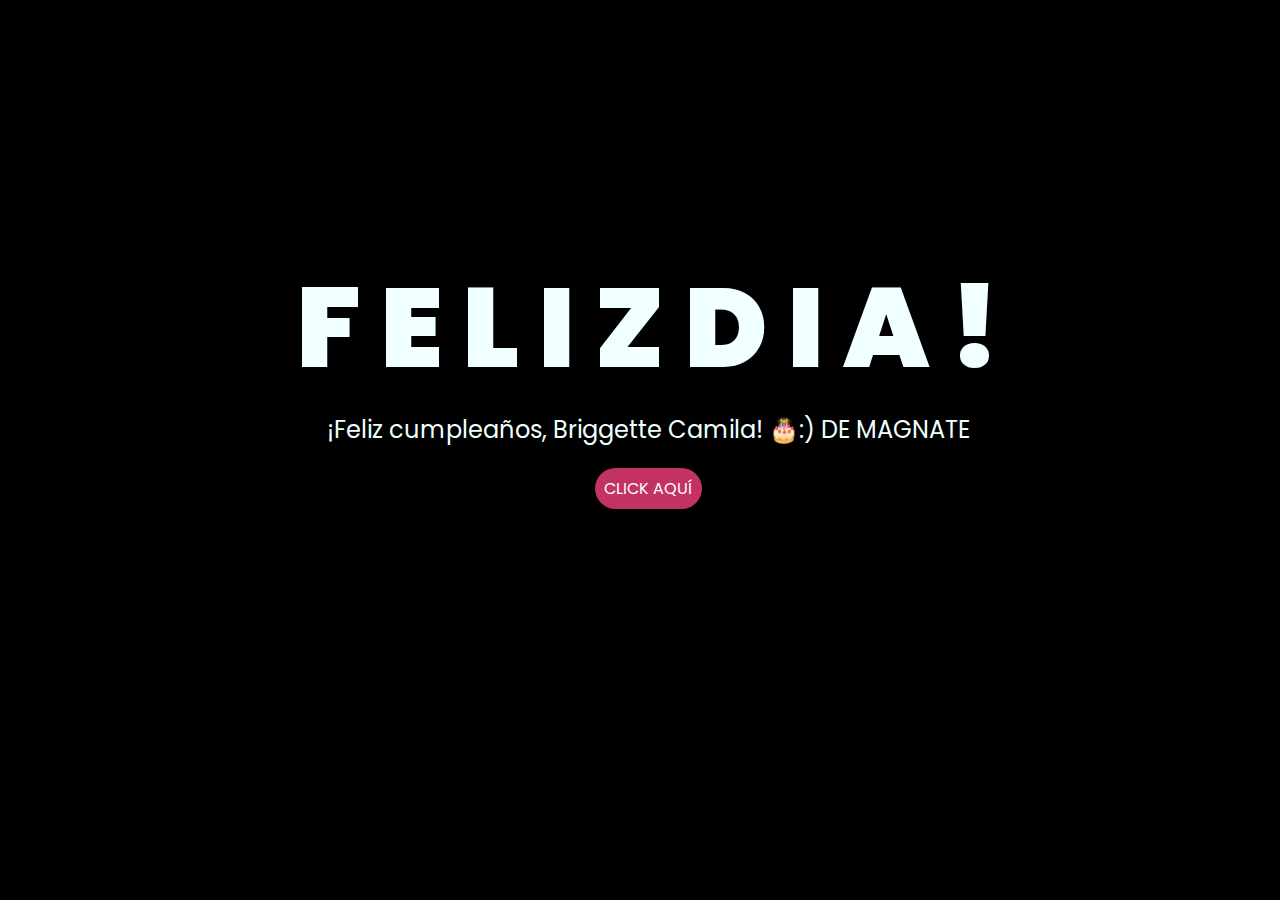
<file: index.html>
<!DOCTYPE html>
<html lang="es">

<head>
    <meta charset="UTF-8">
    <meta http-equiv="X-UA-Compatible" content="IE=edge">
    <meta name="viewport" content="width=device-width, initial-scale=1.0">
    <link rel="stylesheet" href="css/style.css">
    <link rel="icon" href="img/flowers.png" type="image/x-icon">
    <title>Flowers</title>
</head>

<body>
    <div class="greetings">
        <span>F</span>
        <span>E</span>
        <span>L</span>
        <span>I</span>
        <span>Z</span>
        <span> </span>
        <span>D</span>
        <span>I</span>
        <span>A</span>
        <span>!</span>
    </div>
    <div class="description">
        <span> ¡Feliz cumpleaños, Briggette Camila! 🎂:) DE MAGNATE</span>
    </div>
    <div class="button">
        <button class="botones">
            <a href="flower.html" style="color: #fff;">CLICK AQUÍ</a>
        </button>
    </div>
<body>
</file>
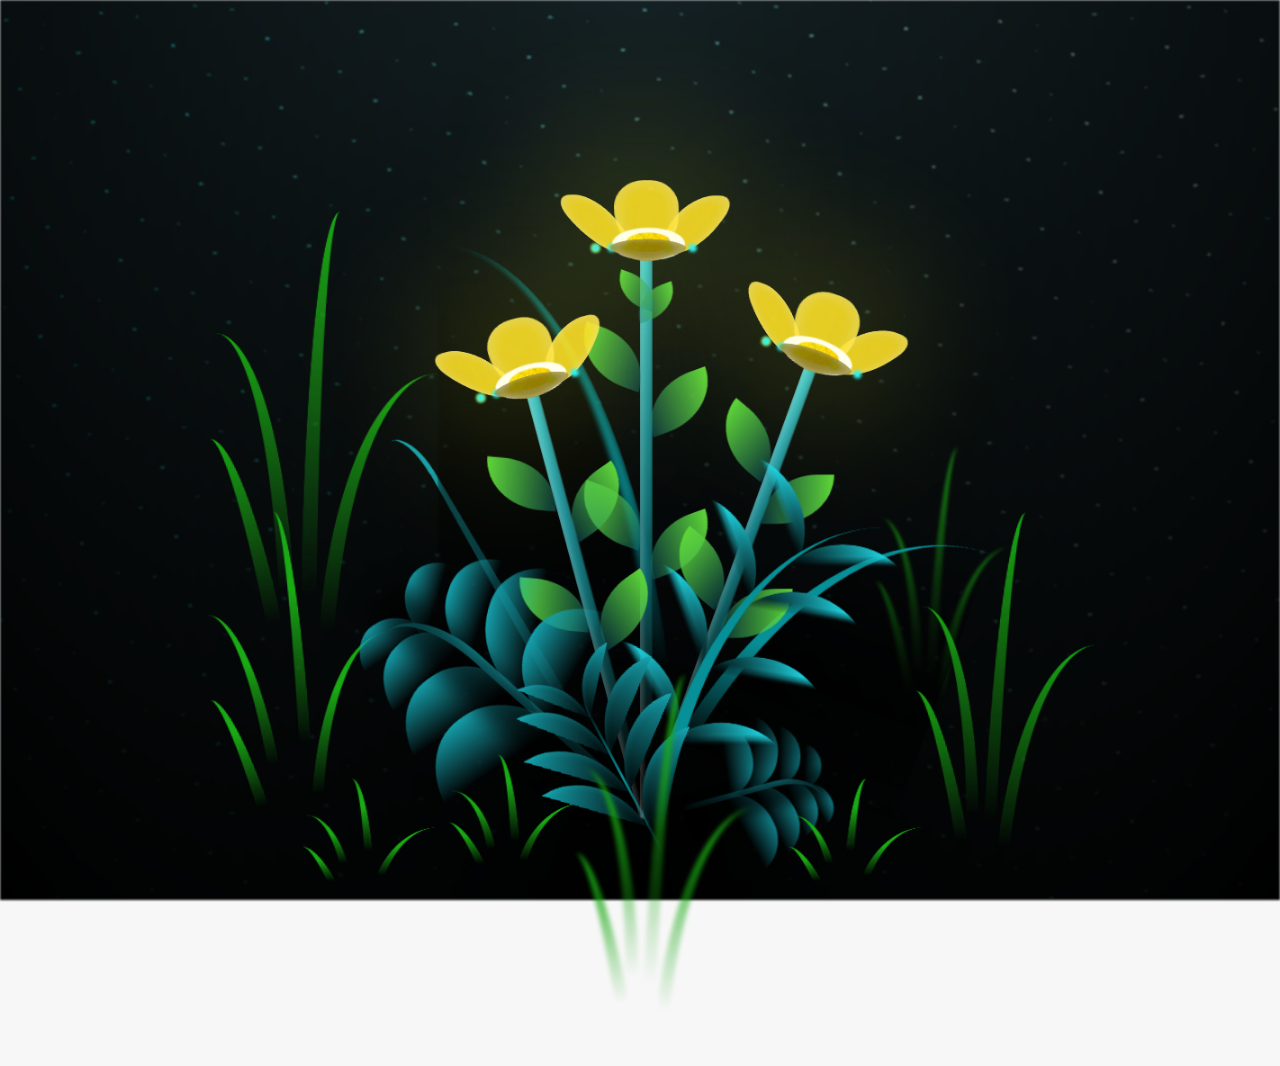
<file: flower.html>
<!DOCTYPE html>
<html lang="es">
  <head>
    <meta charset="UTF-8" />
    <meta http-equiv="X-UA-Compatible" content="IE=edge" />
    <meta name="viewport" content="width=device-width, initial-scale=1.0" />
    <link rel="stylesheet" href="css/main.css" />
    <link rel="icon" href="img/flowers.png" type="image/x-icon" />
    <title>Flower</title>
  </head>
  <body class="container">
    <audio src="sound/wwd.mp3juice.blog - Billie Eilish - idontwannabeyouanymore (Official Vertical Video).mp3" autoplay></audio>
    <div id="lyrics">
     
    </div>
    <h1 class="titulo">
      ✨🎉 ¡Feliz 17 años, Briggette Camila! 🎂 Que este nuevo año te acercas a tus sueños y te convierte en la gran abogada que deseas ser. ¡Sigue brillando y disfrutando cada momento! 💖⚖️🥳.</h1>
  
    <div class="night"></div>
    <div class="flowers">
      <div class="flower flower--1">
        <div class="flower__leafs flower__leafs--1">
          <div class="flower__leaf flower__leaf--1"></div>
          <div class="flower__leaf flower__leaf--2"></div>
          <div class="flower__leaf flower__leaf--3"></div>
          <div class="flower__leaf flower__leaf--4"></div>
          <div class="flower__white-circle"></div>

          <div class="flower__light flower__light--1"></div>
          <div class="flower__light flower__light--2"></div>
          <div class="flower__light flower__light--3"></div>
          <div class="flower__light flower__light--4"></div>
          <div class="flower__light flower__light--5"></div>
          <div class="flower__light flower__light--6"></div>
          <div class="flower__light flower__light--7"></div>
          <div class="flower__light flower__light--8"></div>
        </div>
        <div class="flower__line">
          <div class="flower__line__leaf flower__line__leaf--1"></div>
          <div class="flower__line__leaf flower__line__leaf--2"></div>
          <div class="flower__line__leaf flower__line__leaf--3"></div>
          <div class="flower__line__leaf flower__line__leaf--4"></div>
          <div class="flower__line__leaf flower__line__leaf--5"></div>
          <div class="flower__line__leaf flower__line__leaf--6"></div>
        </div>
      </div>

      <div class="flower flower--2">
        <div class="flower__leafs flower__leafs--2">
          <div class="flower__leaf flower__leaf--1"></div>
          <div class="flower__leaf flower__leaf--2"></div>
          <div class="flower__leaf flower__leaf--3"></div>
          <div class="flower__leaf flower__leaf--4"></div>
          <div class="flower__white-circle"></div>

          <div class="flower__light flower__light--1"></div>
          <div class="flower__light flower__light--2"></div>
          <div class="flower__light flower__light--3"></div>
          <div class="flower__light flower__light--4"></div>
          <div class="flower__light flower__light--5"></div>
          <div class="flower__light flower__light--6"></div>
          <div class="flower__light flower__light--7"></div>
          <div class="flower__light flower__light--8"></div>
        </div>
        <div class="flower__line">
          <div class="flower__line__leaf flower__line__leaf--1"></div>
          <div class="flower__line__leaf flower__line__leaf--2"></div>
          <div class="flower__line__leaf flower__line__leaf--3"></div>
          <div class="flower__line__leaf flower__line__leaf--4"></div>
        </div>
      </div>

      <div class="flower flower--3">
        <div class="flower__leafs flower__leafs--3">
          <div class="flower__leaf flower__leaf--1"></div>
          <div class="flower__leaf flower__leaf--2"></div>
          <div class="flower__leaf flower__leaf--3"></div>
          <div class="flower__leaf flower__leaf--4"></div>
          <div class="flower__white-circle"></div>

          <div class="flower__light flower__light--1"></div>
          <div class="flower__light flower__light--2"></div>
          <div class="flower__light flower__light--3"></div>
          <div class="flower__light flower__light--4"></div>
          <div class="flower__light flower__light--5"></div>
          <div class="flower__light flower__light--6"></div>
          <div class="flower__light flower__light--7"></div>
          <div class="flower__light flower__light--8"></div>
        </div>
        <div class="flower__line">
          <div class="flower__line__leaf flower__line__leaf--1"></div>
          <div class="flower__line__leaf flower__line__leaf--2"></div>
          <div class="flower__line__leaf flower__line__leaf--3"></div>
          <div class="flower__line__leaf flower__line__leaf--4"></div>
        </div>
      </div>

      <div class="grow-ans" style="--d: 1.2s">
        <div class="flower__g-long">
          <div class="flower__g-long__top"></div>
          <div class="flower__g-long__bottom"></div>
        </div>
      </div>

      <div class="growing-grass">
        <div class="flower__grass flower__grass--1">
          <div class="flower__grass--top"></div>
          <div class="flower__grass--bottom"></div>
          <div class="flower__grass__leaf flower__grass__leaf--1"></div>
          <div class="flower__grass__leaf flower__grass__leaf--2"></div>
          <div class="flower__grass__leaf flower__grass__leaf--3"></div>
          <div class="flower__grass__leaf flower__grass__leaf--4"></div>
          <div class="flower__grass__leaf flower__grass__leaf--5"></div>
          <div class="flower__grass__leaf flower__grass__leaf--6"></div>
          <div class="flower__grass__leaf flower__grass__leaf--7"></div>
          <div class="flower__grass__leaf flower__grass__leaf--8"></div>
          <div class="flower__grass__overlay"></div>
        </div>
      </div>

      <div class="growing-grass">
        <div class="flower__grass flower__grass--2">
          <div class="flower__grass--top"></div>
          <div class="flower__grass--bottom"></div>
          <div class="flower__grass__leaf flower__grass__leaf--1"></div>
          <div class="flower__grass__leaf flower__grass__leaf--2"></div>
          <div class="flower__grass__leaf flower__grass__leaf--3"></div>
          <div class="flower__grass__leaf flower__grass__leaf--4"></div>
          <div class="flower__grass__leaf flower__grass__leaf--5"></div>
          <div class="flower__grass__leaf flower__grass__leaf--6"></div>
          <div class="flower__grass__leaf flower__grass__leaf--7"></div>
          <div class="flower__grass__leaf flower__grass__leaf--8"></div>
          <div class="flower__grass__overlay"></div>
        </div>
      </div>

      <div class="grow-ans" style="--d: 2.4s">
        <div class="flower__g-right flower__g-right--1">
          <div class="leaf"></div>
        </div>
      </div>

      <div class="grow-ans" style="--d: 2.8s">
        <div class="flower__g-right flower__g-right--2">
          <div class="leaf"></div>
        </div>
      </div>

      <div class="grow-ans" style="--d: 2.8s">
        <div class="flower__g-front">
          <div
            class="flower__g-front__leaf-wrapper flower__g-front__leaf-wrapper--1"
          >
            <div class="flower__g-front__leaf"></div>
          </div>
          <div
            class="flower__g-front__leaf-wrapper flower__g-front__leaf-wrapper--2"
          >
            <div class="flower__g-front__leaf"></div>
          </div>
          <div
            class="flower__g-front__leaf-wrapper flower__g-front__leaf-wrapper--3"
          >
            <div class="flower__g-front__leaf"></div>
          </div>
          <div
            class="flower__g-front__leaf-wrapper flower__g-front__leaf-wrapper--4"
          >
            <div class="flower__g-front__leaf"></div>
          </div>
          <div
            class="flower__g-front__leaf-wrapper flower__g-front__leaf-wrapper--5"
          >
            <div class="flower__g-front__leaf"></div>
          </div>
          <div
            class="flower__g-front__leaf-wrapper flower__g-front__leaf-wrapper--6"
          >
            <div class="flower__g-front__leaf"></div>
          </div>
          <div
            class="flower__g-front__leaf-wrapper flower__g-front__leaf-wrapper--7"
          >
            <div class="flower__g-front__leaf"></div>
          </div>
          <div
            class="flower__g-front__leaf-wrapper flower__g-front__leaf-wrapper--8"
          >
            <div class="flower__g-front__leaf"></div>
          </div>
          <div class="flower__g-front__line"></div>
        </div>
      </div>

      <div class="grow-ans" style="--d: 3.2s">
        <div class="flower__g-fr">
          <div class="leaf"></div>
          <div class="flower__g-fr__leaf flower__g-fr__leaf--1"></div>
          <div class="flower__g-fr__leaf flower__g-fr__leaf--2"></div>
          <div class="flower__g-fr__leaf flower__g-fr__leaf--3"></div>
          <div class="flower__g-fr__leaf flower__g-fr__leaf--4"></div>
          <div class="flower__g-fr__leaf flower__g-fr__leaf--5"></div>
          <div class="flower__g-fr__leaf flower__g-fr__leaf--6"></div>
          <div class="flower__g-fr__leaf flower__g-fr__leaf--7"></div>
          <div class="flower__g-fr__leaf flower__g-fr__leaf--8"></div>
        </div>
      </div>

      <div class="long-g long-g--0">
        <div class="grow-ans" style="--d: 3s">
          <div class="leaf leaf--0"></div>
        </div>
        <div class="grow-ans" style="--d: 2.2s">
          <div class="leaf leaf--1"></div>
        </div>
        <div class="grow-ans" style="--d: 3.4s">
          <div class="leaf leaf--2"></div>
        </div>
        <div class="grow-ans" style="--d: 3.6s">
          <div class="leaf leaf--3"></div>
        </div>
      </div>

      <div class="long-g long-g--1">
        <div class="grow-ans" style="--d: 3.6s">
          <div class="leaf leaf--0"></div>
        </div>
        <div class="grow-ans" style="--d: 3.8s">
          <div class="leaf leaf--1"></div>
        </div>
        <div class="grow-ans" style="--d: 4s">
          <div class="leaf leaf--2"></div>
        </div>
        <div class="grow-ans" style="--d: 4.2s">
          <div class="leaf leaf--3"></div>
        </div>
      </div>

      <div class="long-g long-g--2">
        <div class="grow-ans" style="--d: 4s">
          <div class="leaf leaf--0"></div>
        </div>
        <div class="grow-ans" style="--d: 4.2s">
          <div class="leaf leaf--1"></div>
        </div>
        <div class="grow-ans" style="--d: 4.4s">
          <div class="leaf leaf--2"></div>
        </div>
        <div class="grow-ans" style="--d: 4.6s">
          <div class="leaf leaf--3"></div>
        </div>
      </div>

      <div class="long-g long-g--3">
        <div class="grow-ans" style="--d: 4s">
          <div class="leaf leaf--0"></div>
        </div>
        <div class="grow-ans" style="--d: 4.2s">
          <div class="leaf leaf--1"></div>
        </div>
        <div class="grow-ans" style="--d: 3s">
          <div class="leaf leaf--2"></div>
        </div>
        <div class="grow-ans" style="--d: 3.6s">
          <div class="leaf leaf--3"></div>
        </div>
      </div>

      <div class="long-g long-g--4">
        <div class="grow-ans" style="--d: 4s">
          <div class="leaf leaf--0"></div>
        </div>
        <div class="grow-ans" style="--d: 4.2s">
          <div class="leaf leaf--1"></div>
        </div>
        <div class="grow-ans" style="--d: 3s">
          <div class="leaf leaf--2"></div>
        </div>
        <div class="grow-ans" style="--d: 3.6s">
          <div class="leaf leaf--3"></div>
        </div>
      </div>

      <div class="long-g long-g--5">
        <div class="grow-ans" style="--d: 4s">
          <div class="leaf leaf--0"></div>
        </div>
        <div class="grow-ans" style="--d: 4.2s">
          <div class="leaf leaf--1"></div>
        </div>
        <div class="grow-ans" style="--d: 3s">
          <div class="leaf leaf--2"></div>
        </div>
        <div class="grow-ans" style="--d: 3.6s">
          <div class="leaf leaf--3"></div>
        </div>
      </div>

      <div class="long-g long-g--6">
        <div class="grow-ans" style="--d: 4.2s">
          <div class="leaf leaf--0"></div>
        </div>
        <div class="grow-ans" style="--d: 4.4s">
          <div class="leaf leaf--1"></div>
        </div>
        <div class="grow-ans" style="--d: 4.6s">
          <div class="leaf leaf--2"></div>
        </div>
        <div class="grow-ans" style="--d: 4.8s">
          <div class="leaf leaf--3"></div>
        </div>
      </div>

      <div class="long-g long-g--7">
        <div class="grow-ans" style="--d: 3s">
          <div class="leaf leaf--0"></div>
        </div>
        <div class="grow-ans" style="--d: 3.2s">
          <div class="leaf leaf--1"></div>
        </div>
        <div class="grow-ans" style="--d: 3.5s">
          <div class="leaf leaf--2"></div>
        </div>
        <div class="grow-ans" style="--d: 3.6s">
          <div class="leaf leaf--3"></div>
        </div>
      </div>
    </div>
    <script src="anim.js"></script>
    <script src="main.js"></script>
  </body>
</html>
</file>
<file: css/style.css>
@import url('https://fonts.googleapis.com/css2?family=Poppins:ital,wght@0,500;1,900&display=swap');
*{
    font-family: 'Poppins',cursive;
}
body{
    color: azure;
    width: 100%;
    height: 82vh;
    display: flex;
    flex-direction: column;
    align-items: center;
    justify-content: center;
    background-color: black;
    /* padding-top: -30; */
}

.botones{
    padding: 9px;
    border-radius: 80px;
    background-color: transparent;
    border: none;
}

.botones a{
    background-color: rgb(194, 50, 98);
    padding: 9px;
    border-radius: 80px;
    -webkit-border-radius: 80px;
    -moz-border-radius: 80px;
    -ms-border-radius: 80px;
    -o-border-radius: 80px;

}

.botones a:focus{
    background-color: rgb(194, 50, 98);
}

.greetings{
    font-size: 7rem;
    font-weight: 900;
}
.greetings > span{
    animation: glow 2.5s ease-in-out infinite;
}
@keyframes glow{
    0%, 100%{
        color: #fff;
        text-shadow: 0 0 12px #c23a62, 0 0 50px #c23a62, 0 0 100px #c23a62;
    }
    10%, 90%{
        color: #111;
        text-shadow: none;
    }
}
.greetings > span:nth-child(2){
    animation-delay: .2s ;
}
.greetings > span:nth-child(3){
    animation-delay: .4s ;
}
.greetings > span:nth-child(4){
    animation-delay: .6s;
}
.greetings > span:nth-child(5){
    animation-delay: .8s;
}
.greetings > span:nth-child(6){
    animation-delay: 1s;
}
.greetings > span:nth-child(7){
    animation-delay: 1.3s;
}
.greetings > span:nth-child(8){
    animation-delay: 1.4s;
}
.greetings > span:nth-child(9){
    animation-delay: 1.5s;
}
.greetings > span:nth-child(10){
    animation-delay: 1.6s;
}
.description{
    font-size: 1.5rem;
    margin-bottom: 20px;
}

.button a{
    text-decoration: none;
    font-size: 1rem;
    color: #111;
}

@media screen and (max-width:574px){
    .greetings{
        display: block;
        font-size: 4rem;
        font-weight: 800;
        text-align: center;
    }
    .description{
        font-size: 2rem;
    }
    
    .button a{
        font-size: 1rem;
    }
}
</file>
<file: css/main.css>
*,
*::after,
*::before {
  padding: 0;
  margin: 0;
  box-sizing: border-box;
}

:root {
  --dark-color: #000;
}

body {
  display: flex;
  align-items: flex-end;
  justify-content: center;
  min-height: 100vh;
  background-color: var(--dark-color);
  overflow: hidden;
  perspective: 1000px;
}

#lyrics {
  font-size: 28px;
  font-family: "Franklin Gothic Medium", "Arial Narrow", Arial, sans-serif;
  color: white;
  position: absolute;
  margin-bottom: 20%;
  z-index: 1;
  font-weight: bold;
  letter-spacing: 4px;
}
@media only screen and (max-width: 600px) {
  /* Estilos específicos para dispositivos con un ancho máximo de 600px */
  #lyrics {
      font-size: 14px; /* Reduce el tamaño del texto para dispositivos más pequeños */
      margin-bottom: 530px;
      letter-spacing: 3px;
  }

}
.titulo {
  margin-bottom: 370px;
  font-family: "Arial Narrow", Arial, sans-serif;
  color: teal;
  position: absolute;
  font-weight: bold;
  letter-spacing: 10px;
  opacity: 0;
  animation: fadeIn 3s ease-in-out forwards;
  text-align: center;
}
@keyframes fadeIn {
  from {
    opacity: 0;
  }
  to {
    opacity: 1;
  }
}

.night {
  z-index: -1;
  position: absolute;
  left: 50%;
  top: 0;
  transform: translateX(-50%);
  width: 100%;
  height: 100%;
  filter: blur(0.1vmin);
  background-image: radial-gradient(
      ellipse at top,
      transparent 0%,
      var(--dark-color)
    ),
    radial-gradient(
      ellipse at bottom,
      var(--dark-color),
      rgba(145, 233, 255, 0.2)
    ),
    repeating-linear-gradient(
      220deg,
      rgb(0, 0, 0) 0px,
      rgb(0, 0, 0) 19px,
      transparent 19px,
      transparent 22px
    ),
    repeating-linear-gradient(
      189deg,
      rgb(0, 0, 0) 0px,
      rgb(0, 0, 0) 19px,
      transparent 19px,
      transparent 22px
    ),
    repeating-linear-gradient(
      148deg,
      rgb(0, 0, 0) 0px,
      rgb(0, 0, 0) 19px,
      transparent 19px,
      transparent 22px
    ),
    linear-gradient(90deg, rgb(0, 255, 250), rgb(240, 240, 240));
}

.flowers {
  position: relative;
  transform: scale(0.9);
  /*margin-bottom: 100px;
  */
}

@media only screen and (max-width: 600px) {
  /* Estilos específicos para dispositivos con un ancho máximo de 600px */
.flowers {
      font-size: 14px;
      margin-bottom: 35%;
      letter-spacing: 3px;
      transform: scale(1.0);
}

}

.flower {
  position: absolute;
  bottom: 10vmin;
  transform-origin: bottom center;
  z-index: 10;
  --fl-speed: 0.8s;
}
.flower--1 {
  -webkit-animation: moving-flower-1 4s linear infinite;
  animation: moving-flower-1 4s linear infinite;
}
.flower--1 .flower__line {
  height: 70vmin;
  -webkit-animation-delay: 0.3s;
  animation-delay: 0.3s;
}
.flower--1 .flower__line__leaf--1 {
  -webkit-animation: blooming-leaf-right var(--fl-speed) 1.6s backwards;
  animation: blooming-leaf-right var(--fl-speed) 1.6s backwards;
}
.flower--1 .flower__line__leaf--2 {
  -webkit-animation: blooming-leaf-right var(--fl-speed) 1.4s backwards;
  animation: blooming-leaf-right var(--fl-speed) 1.4s backwards;
}
.flower--1 .flower__line__leaf--3 {
  -webkit-animation: blooming-leaf-left var(--fl-speed) 1.2s backwards;
  animation: blooming-leaf-left var(--fl-speed) 1.2s backwards;
}
.flower--1 .flower__line__leaf--4 {
  -webkit-animation: blooming-leaf-left var(--fl-speed) 1s backwards;
  animation: blooming-leaf-left var(--fl-speed) 1s backwards;
}
.flower--1 .flower__line__leaf--5 {
  -webkit-animation: blooming-leaf-right var(--fl-speed) 1.8s backwards;
  animation: blooming-leaf-right var(--fl-speed) 1.8s backwards;
}
.flower--1 .flower__line__leaf--6 {
  -webkit-animation: blooming-leaf-left var(--fl-speed) 2s backwards;
  animation: blooming-leaf-left var(--fl-speed) 2s backwards;
}
.flower--2 {
  left: 50%;
  transform: rotate(20deg);
  -webkit-animation: moving-flower-2 4s linear infinite;
  animation: moving-flower-2 4s linear infinite;
}
.flower--2 .flower__line {
  height: 60vmin;
  -webkit-animation-delay: 0.6s;
  animation-delay: 0.6s;
}
.flower--2 .flower__line__leaf--1 {
  -webkit-animation: blooming-leaf-right var(--fl-speed) 1.9s backwards;
  animation: blooming-leaf-right var(--fl-speed) 1.9s backwards;
}
.flower--2 .flower__line__leaf--2 {
  -webkit-animation: blooming-leaf-right var(--fl-speed) 1.7s backwards;
  animation: blooming-leaf-right var(--fl-speed) 1.7s backwards;
}
.flower--2 .flower__line__leaf--3 {
  -webkit-animation: blooming-leaf-left var(--fl-speed) 1.5s backwards;
  animation: blooming-leaf-left var(--fl-speed) 1.5s backwards;
}
.flower--2 .flower__line__leaf--4 {
  -webkit-animation: blooming-leaf-left var(--fl-speed) 1.3s backwards;
  animation: blooming-leaf-left var(--fl-speed) 1.3s backwards;
}
.flower--3 {
  left: 50%;
  transform: rotate(-15deg);
  -webkit-animation: moving-flower-3 4s linear infinite;
  animation: moving-flower-3 4s linear infinite;
}
.flower--3 .flower__line {
  -webkit-animation-delay: 0.9s;
  animation-delay: 0.9s;
}
.flower--3 .flower__line__leaf--1 {
  -webkit-animation: blooming-leaf-right var(--fl-speed) 2.5s backwards;
  animation: blooming-leaf-right var(--fl-speed) 2.5s backwards;
}
.flower--3 .flower__line__leaf--2 {
  -webkit-animation: blooming-leaf-right var(--fl-speed) 2.3s backwards;
  animation: blooming-leaf-right var(--fl-speed) 2.3s backwards;
}
.flower--3 .flower__line__leaf--3 {
  -webkit-animation: blooming-leaf-left var(--fl-speed) 2.1s backwards;
  animation: blooming-leaf-left var(--fl-speed) 2.1s backwards;
}
.flower--3 .flower__line__leaf--4 {
  -webkit-animation: blooming-leaf-left var(--fl-speed) 1.9s backwards;
  animation: blooming-leaf-left var(--fl-speed) 1.9s backwards;
}
.flower__leafs {
  position: relative;
  -webkit-animation: blooming-flower 2s backwards;
  animation: blooming-flower 2s backwards;
}
.flower__leafs--1 {
  -webkit-animation-delay: 1.1s;
  animation-delay: 1.1s;
}
.flower__leafs--2 {
  -webkit-animation-delay: 1.4s;
  animation-delay: 1.4s;
}
.flower__leafs--3 {
  -webkit-animation-delay: 1.7s;
  animation-delay: 1.7s;
}
.flower__leafs::after {
  content: "";
  position: absolute;
  left: 0;
  top: 0;
  transform: translate(-50%, -100%);
  width: 8vmin;
  height: 8vmin;
  background-color: #f9fd25;
  /* background-color: #fd2525; */
  filter: blur(10vmin);
}
.flower__leaf {
  position: absolute;
  bottom: 0;
  left: 50%;
  width: 8vmin;
  height: 11vmin;
  border-radius: 51% 49% 47% 53%/44% 45% 55% 69%;
  background-color: #253bfd;
  background-color: #fddd25;
  transform-origin: bottom center;
  opacity: 0.9;
  box-shadow: inset 0 0 2vmin rgba(255, 255, 255, 0.5);
}
.flower__leaf--1 {
  transform: translate(-10%, 1%) rotateY(40deg) rotateX(-50deg);
}
.flower__leaf--2 {
  transform: translate(-50%, -4%) rotateX(40deg);
}
.flower__leaf--3 {
  transform: translate(-90%, 0%) rotateY(45deg) rotateX(50deg);
}
.flower__leaf--4 {
  width: 8vmin;
  height: 8vmin;
  transform-origin: bottom left;
  border-radius: 4vmin 10vmin 4vmin 4vmin;
  transform: translate(0%, 18%) rotateX(70deg) rotate(-43deg);
  background-color: #7c6901;
  z-index: 1;
  opacity: 0.8;
}
.flower__white-circle {
  position: absolute;
  left: -3.5vmin;
  top: -3vmin;
  width: 9vmin;
  height: 4vmin;
  border-radius: 50%;
  background-color: #fff;
}
.flower__white-circle::after {
  content: "";
  position: absolute;
  left: 50%;
  top: 45%;
  transform: translate(-50%, -50%);
  width: 60%;
  height: 60%;
  border-radius: inherit;
  background-image: repeating-linear-gradient(
      135deg,
      rgba(0, 0, 0, 0.03) 0px,
      rgba(0, 0, 0, 0.03) 1px,
      transparent 1px,
      transparent 12px
    ),
    repeating-linear-gradient(
      45deg,
      rgba(0, 0, 0, 0.03) 0px,
      rgba(0, 0, 0, 0.03) 1px,
      transparent 1px,
      transparent 12px
    ),
    repeating-linear-gradient(
      67.5deg,
      rgba(0, 0, 0, 0.03) 0px,
      rgba(0, 0, 0, 0.03) 1px,
      transparent 1px,
      transparent 12px
    ),
    repeating-linear-gradient(
      135deg,
      rgba(0, 0, 0, 0.03) 0px,
      rgba(0, 0, 0, 0.03) 1px,
      transparent 1px,
      transparent 12px
    ),
    repeating-linear-gradient(
      45deg,
      rgba(0, 0, 0, 0.03) 0px,
      rgba(0, 0, 0, 0.03) 1px,
      transparent 1px,
      transparent 12px
    ),
    repeating-linear-gradient(
      112.5deg,
      rgba(0, 0, 0, 0.03) 0px,
      rgba(0, 0, 0, 0.03) 1px,
      transparent 1px,
      transparent 12px
    ),
    repeating-linear-gradient(
      112.5deg,
      rgba(0, 0, 0, 0.03) 0px,
      rgba(0, 0, 0, 0.03) 1px,
      transparent 1px,
      transparent 12px
    ),
    repeating-linear-gradient(
      45deg,
      rgba(0, 0, 0, 0.03) 0px,
      rgba(0, 0, 0, 0.03) 1px,
      transparent 1px,
      transparent 12px
    ),
    repeating-linear-gradient(
      22.5deg,
      rgba(0, 0, 0, 0.03) 0px,
      rgba(0, 0, 0, 0.03) 1px,
      transparent 1px,
      transparent 12px
    ),
    repeating-linear-gradient(
      45deg,
      rgba(0, 0, 0, 0.03) 0px,
      rgba(0, 0, 0, 0.03) 1px,
      transparent 1px,
      transparent 12px
    ),
    repeating-linear-gradient(
      22.5deg,
      rgba(0, 0, 0, 0.03) 0px,
      rgba(0, 0, 0, 0.03) 1px,
      transparent 1px,
      transparent 12px
    ),
    repeating-linear-gradient(
      135deg,
      rgba(0, 0, 0, 0.03) 0px,
      rgba(0, 0, 0, 0.03) 1px,
      transparent 1px,
      transparent 12px
    ),
    repeating-linear-gradient(
      157.5deg,
      rgba(0, 0, 0, 0.03) 0px,
      rgba(0, 0, 0, 0.03) 1px,
      transparent 1px,
      transparent 12px
    ),
    repeating-linear-gradient(
      67.5deg,
      rgba(0, 0, 0, 0.03) 0px,
      rgba(0, 0, 0, 0.03) 1px,
      transparent 1px,
      transparent 12px
    ),
    repeating-linear-gradient(
      67.5deg,
      rgba(0, 0, 0, 0.03) 0px,
      rgba(0, 0, 0, 0.03) 1px,
      transparent 1px,
      transparent 12px
    ),
    linear-gradient(90deg, rgb(255, 235, 18), rgb(255, 206, 0));
}
.flower__line {
  height: 55vmin;
  width: 1.5vmin;
  background-image: linear-gradient(
      to left,
      rgba(0, 0, 0, 0.2),
      transparent,
      rgba(255, 255, 255, 0.2)
    ),
    linear-gradient(to top, transparent 10%, #14757a, #39c6d6);
  box-shadow: inset 0 0 2px rgba(0, 0, 0, 0.5);
  -webkit-animation: grow-flower-tree 4s backwards;
  animation: grow-flower-tree 4s backwards;
}
.flower__line__leaf {
  --w: 7vmin;
  --h: calc(var(--w) + 2vmin);
  position: absolute;
  top: 20%;
  left: 90%;
  width: var(--w);
  height: var(--h);
  border-top-right-radius: var(--h);
  border-bottom-left-radius: var(--h);
  background-image: linear-gradient(to top, rgba(20, 117, 122, 0.4), #5ed639);
}
.flower__line__leaf--1 {
  transform: rotate(70deg) rotateY(30deg);
}
.flower__line__leaf--2 {
  top: 45%;
  transform: rotate(70deg) rotateY(30deg);
}
.flower__line__leaf--3,
.flower__line__leaf--4,
.flower__line__leaf--6 {
  border-top-right-radius: 0;
  border-bottom-left-radius: 0;
  border-top-left-radius: var(--h);
  border-bottom-right-radius: var(--h);
  left: -460%;
  top: 12%;
  transform: rotate(-70deg) rotateY(30deg);
}
.flower__line__leaf--4 {
  top: 40%;
}
.flower__line__leaf--5 {
  top: 0;
  transform-origin: left;
  transform: rotate(70deg) rotateY(30deg) scale(0.6);
}
.flower__line__leaf--6 {
  top: -2%;
  left: -450%;
  transform-origin: right;
  transform: rotate(-70deg) rotateY(30deg) scale(0.6);
}
.flower__light {
  position: absolute;
  bottom: 0vmin;
  width: 1vmin;
  height: 1vmin;
  background-color: rgb(255, 251, 0);
  border-radius: 50%;
  filter: blur(0.2vmin);
  -webkit-animation: light-ans 4s linear infinite backwards;
  animation: light-ans 4s linear infinite backwards;
}
.flower__light:nth-child(odd) {
  background-color: #23f0ff;
}
.flower__light--1 {
  left: -2vmin;
  -webkit-animation-delay: 1s;
  animation-delay: 1s;
}
.flower__light--2 {
  left: 3vmin;
  -webkit-animation-delay: 0.5s;
  animation-delay: 0.5s;
}
.flower__light--3 {
  left: -6vmin;
  -webkit-animation-delay: 0.3s;
  animation-delay: 0.3s;
}
.flower__light--4 {
  left: 6vmin;
  -webkit-animation-delay: 0.9s;
  animation-delay: 0.9s;
}
.flower__light--5 {
  left: -1vmin;
  -webkit-animation-delay: 1.5s;
  animation-delay: 1.5s;
}
.flower__light--6 {
  left: -4vmin;
  -webkit-animation-delay: 3s;
  animation-delay: 3s;
}
.flower__light--7 {
  left: 3vmin;
  -webkit-animation-delay: 2s;
  animation-delay: 2s;
}
.flower__light--8 {
  left: -6vmin;
  -webkit-animation-delay: 3.5s;
  animation-delay: 3.5s;
}
.flower__grass {
  --c: #159faa;
  --line-w: 1.5vmin;
  position: absolute;
  bottom: 12vmin;
  left: -7vmin;
  display: flex;
  flex-direction: column;
  align-items: flex-end;
  z-index: 20;
  transform-origin: bottom center;
  transform: rotate(-48deg) rotateY(40deg);
}
.flower__grass--1 {
  -webkit-animation: moving-grass 2s linear infinite;
  animation: moving-grass 2s linear infinite;
}
.flower__grass--2 {
  left: 2vmin;
  bottom: 10vmin;
  transform: scale(0.5) rotate(75deg) rotateX(10deg) rotateY(-200deg);
  opacity: 0.8;
  z-index: 0;
  -webkit-animation: moving-grass--2 1.5s linear infinite;
  animation: moving-grass--2 1.5s linear infinite;
}
.flower__grass--top {
  width: 7vmin;
  height: 10vmin;
  border-top-right-radius: 100%;
  border-right: var(--line-w) solid var(--c);
  transform-origin: bottom center;
  transform: rotate(-2deg);
}
.flower__grass--bottom {
  margin-top: -2px;
  width: var(--line-w);
  height: 25vmin;
  background-image: linear-gradient(to top, transparent, var(--c));
}
.flower__grass__leaf {
  --size: 10vmin;
  position: absolute;
  width: calc(var(--size) * 2.1);
  height: var(--size);
  border-top-left-radius: var(--size);
  border-top-right-radius: var(--size);
  background-image: linear-gradient(
    to top,
    transparent,
    transparent 30%,
    var(--c)
  );
  z-index: 100;
}
.flower__grass__leaf--1 {
  top: -6%;
  left: 30%;
  --size: 6vmin;
  transform: rotate(-20deg);
  -webkit-animation: growing-grass-ans--1 2s 2.6s backwards;
  animation: growing-grass-ans--1 2s 2.6s backwards;
}
@-webkit-keyframes growing-grass-ans--1 {
  0% {
    transform-origin: bottom left;
    transform: rotate(-20deg) scale(0);
  }
}
@keyframes growing-grass-ans--1 {
  0% {
    transform-origin: bottom left;
    transform: rotate(-20deg) scale(0);
  }
}
.flower__grass__leaf--2 {
  top: -5%;
  left: -110%;
  --size: 6vmin;
  transform: rotate(10deg);
  -webkit-animation: growing-grass-ans--2 2s 2.4s linear backwards;
  animation: growing-grass-ans--2 2s 2.4s linear backwards;
}
@-webkit-keyframes growing-grass-ans--2 {
  0% {
    transform-origin: bottom right;
    transform: rotate(10deg) scale(0);
  }
}
@keyframes growing-grass-ans--2 {
  0% {
    transform-origin: bottom right;
    transform: rotate(10deg) scale(0);
  }
}
.flower__grass__leaf--3 {
  top: 5%;
  left: 60%;
  --size: 8vmin;
  transform: rotate(-18deg) rotateX(-20deg);
  -webkit-animation: growing-grass-ans--3 2s 2.2s linear backwards;
  animation: growing-grass-ans--3 2s 2.2s linear backwards;
}
@-webkit-keyframes growing-grass-ans--3 {
  0% {
    transform-origin: bottom left;
    transform: rotate(-18deg) rotateX(-20deg) scale(0);
  }
}
@keyframes growing-grass-ans--3 {
  0% {
    transform-origin: bottom left;
    transform: rotate(-18deg) rotateX(-20deg) scale(0);
  }
}
.flower__grass__leaf--4 {
  top: 6%;
  left: -135%;
  --size: 8vmin;
  transform: rotate(2deg);
  -webkit-animation: growing-grass-ans--4 2s 2s linear backwards;
  animation: growing-grass-ans--4 2s 2s linear backwards;
}
@-webkit-keyframes growing-grass-ans--4 {
  0% {
    transform-origin: bottom right;
    transform: rotate(2deg) scale(0);
  }
}
@keyframes growing-grass-ans--4 {
  0% {
    transform-origin: bottom right;
    transform: rotate(2deg) scale(0);
  }
}
.flower__grass__leaf--5 {
  top: 20%;
  left: 60%;
  --size: 10vmin;
  transform: rotate(-24deg) rotateX(-20deg);
  -webkit-animation: growing-grass-ans--5 2s 1.8s linear backwards;
  animation: growing-grass-ans--5 2s 1.8s linear backwards;
}
@-webkit-keyframes growing-grass-ans--5 {
  0% {
    transform-origin: bottom left;
    transform: rotate(-24deg) rotateX(-20deg) scale(0);
  }
}
@keyframes growing-grass-ans--5 {
  0% {
    transform-origin: bottom left;
    transform: rotate(-24deg) rotateX(-20deg) scale(0);
  }
}
.flower__grass__leaf--6 {
  top: 22%;
  left: -180%;
  --size: 10vmin;
  transform: rotate(10deg);
  -webkit-animation: growing-grass-ans--6 2s 1.6s linear backwards;
  animation: growing-grass-ans--6 2s 1.6s linear backwards;
}
@-webkit-keyframes growing-grass-ans--6 {
  0% {
    transform-origin: bottom right;
    transform: rotate(10deg) scale(0);
  }
}
@keyframes growing-grass-ans--6 {
  0% {
    transform-origin: bottom right;
    transform: rotate(10deg) scale(0);
  }
}
.flower__grass__leaf--7 {
  top: 39%;
  left: 70%;
  --size: 10vmin;
  transform: rotate(-10deg);
  -webkit-animation: growing-grass-ans--7 2s 1.4s linear backwards;
  animation: growing-grass-ans--7 2s 1.4s linear backwards;
}
@-webkit-keyframes growing-grass-ans--7 {
  0% {
    transform-origin: bottom left;
    transform: rotate(-10deg) scale(0);
  }
}
@keyframes growing-grass-ans--7 {
  0% {
    transform-origin: bottom left;
    transform: rotate(-10deg) scale(0);
  }
}
.flower__grass__leaf--8 {
  top: 40%;
  left: -215%;
  --size: 11vmin;
  transform: rotate(10deg);
  -webkit-animation: growing-grass-ans--8 2s 1.2s linear backwards;
  animation: growing-grass-ans--8 2s 1.2s linear backwards;
}
@-webkit-keyframes growing-grass-ans--8 {
  0% {
    transform-origin: bottom right;
    transform: rotate(10deg) scale(0);
  }
}
@keyframes growing-grass-ans--8 {
  0% {
    transform-origin: bottom right;
    transform: rotate(10deg) scale(0);
  }
}
.flower__grass__overlay {
  position: absolute;
  top: -10%;
  right: 0%;
  width: 100%;
  height: 100%;
  background-color: rgba(0, 0, 0, 0.6);
  filter: blur(1.5vmin);
  z-index: 100;
}
.flower__g-long {
  --w: 2vmin;
  --h: 6vmin;
  --c: #159faa;
  position: absolute;
  bottom: 10vmin;
  left: -3vmin;
  transform-origin: bottom center;
  transform: rotate(-30deg) rotateY(-20deg);
  display: flex;
  flex-direction: column;
  align-items: flex-end;
  -webkit-animation: flower-g-long-ans 3s linear infinite;
  animation: flower-g-long-ans 3s linear infinite;
}
@-webkit-keyframes flower-g-long-ans {
  0%,
  100% {
    transform: rotate(-30deg) rotateY(-20deg);
  }
  50% {
    transform: rotate(-32deg) rotateY(-20deg);
  }
}
@keyframes flower-g-long-ans {
  0%,
  100% {
    transform: rotate(-30deg) rotateY(-20deg);
  }
  50% {
    transform: rotate(-32deg) rotateY(-20deg);
  }
}
.flower__g-long__top {
  top: calc(var(--h) * -1);
  width: calc(var(--w) + 1vmin);
  height: var(--h);
  border-top-right-radius: 100%;
  border-right: 0.7vmin solid var(--c);
  transform: translate(-0.7vmin, 1vmin);
}
.flower__g-long__bottom {
  width: var(--w);
  height: 50vmin;
  transform-origin: bottom center;
  background-image: linear-gradient(to top, transparent 30%, var(--c));
  box-shadow: inset 0 0 2px rgba(0, 0, 0, 0.5);
  -webkit-clip-path: polygon(35% 0, 65% 1%, 100% 100%, 0% 100%);
  clip-path: polygon(35% 0, 65% 1%, 100% 100%, 0% 100%);
}
.flower__g-right {
  position: absolute;
  bottom: 6vmin;
  left: -2vmin;
  transform-origin: bottom left;
  transform: rotate(20deg);
}
.flower__g-right .leaf {
  width: 30vmin;
  height: 50vmin;
  border-top-left-radius: 100%;
  border-left: 2vmin solid #079097;
  background-image: linear-gradient(
    to bottom,
    transparent,
    var(--dark-color) 60%
  );
  -webkit-mask-image: linear-gradient(to top, transparent 30%, #079097 60%);
}
.flower__g-right--1 {
  -webkit-animation: flower-g-right-ans 2.5s linear infinite;
  animation: flower-g-right-ans 2.5s linear infinite;
}
.flower__g-right--2 {
  left: 5vmin;
  transform: rotateY(-180deg);
  -webkit-animation: flower-g-right-ans--2 3s linear infinite;
  animation: flower-g-right-ans--2 3s linear infinite;
}
.flower__g-right--2 .leaf {
  height: 75vmin;
  filter: blur(0.3vmin);
  opacity: 0.8;
}
@-webkit-keyframes flower-g-right-ans {
  0%,
  100% {
    transform: rotate(20deg);
  }
  50% {
    transform: rotate(24deg) rotateX(-20deg);
  }
}
@keyframes flower-g-right-ans {
  0%,
  100% {
    transform: rotate(20deg);
  }
  50% {
    transform: rotate(24deg) rotateX(-20deg);
  }
}
@-webkit-keyframes flower-g-right-ans--2 {
  0%,
  100% {
    transform: rotateY(-180deg) rotate(0deg) rotateX(-20deg);
  }
  50% {
    transform: rotateY(-180deg) rotate(6deg) rotateX(-20deg);
  }
}
@keyframes flower-g-right-ans--2 {
  0%,
  100% {
    transform: rotateY(-180deg) rotate(0deg) rotateX(-20deg);
  }
  50% {
    transform: rotateY(-180deg) rotate(6deg) rotateX(-20deg);
  }
}
.flower__g-front {
  position: absolute;
  bottom: 6vmin;
  left: 2.5vmin;
  z-index: 100;
  transform-origin: bottom center;
  transform: rotate(-28deg) rotateY(30deg) scale(1.04);
  -webkit-animation: flower__g-front-ans 2s linear infinite;
  animation: flower__g-front-ans 2s linear infinite;
}
@-webkit-keyframes flower__g-front-ans {
  0%,
  100% {
    transform: rotate(-28deg) rotateY(30deg) scale(1.04);
  }
  50% {
    transform: rotate(-35deg) rotateY(40deg) scale(1.04);
  }
}
@keyframes flower__g-front-ans {
  0%,
  100% {
    transform: rotate(-28deg) rotateY(30deg) scale(1.04);
  }
  50% {
    transform: rotate(-35deg) rotateY(40deg) scale(1.04);
  }
}
.flower__g-front__line {
  width: 0.3vmin;
  height: 20vmin;
  background-image: linear-gradient(
    to top,
    transparent,
    #079097,
    transparent 100%
  );
  position: relative;
}
.flower__g-front__leaf-wrapper {
  position: absolute;
  top: 0;
  left: 0;
  transform-origin: bottom left;
  transform: rotate(10deg);
}
.flower__g-front__leaf-wrapper:nth-child(even) {
  left: 0vmin;
  transform: rotateY(-180deg) rotate(5deg);
  -webkit-animation: flower__g-front__leaf-left-ans 1s ease-in backwards;
  animation: flower__g-front__leaf-left-ans 1s ease-in backwards;
}
.flower__g-front__leaf-wrapper:nth-child(odd) {
  -webkit-animation: flower__g-front__leaf-ans 1s ease-in backwards;
  animation: flower__g-front__leaf-ans 1s ease-in backwards;
}
.flower__g-front__leaf-wrapper--1 {
  top: -8vmin;
  transform: scale(0.7);
  -webkit-animation: flower__g-front__leaf-ans 1s 5.5s ease-in backwards !important;
  animation: flower__g-front__leaf-ans 1s 5.5s ease-in backwards !important;
}
.flower__g-front__leaf-wrapper--2 {
  top: -8vmin;
  transform: rotateY(-180deg) scale(0.7) !important;
  -webkit-animation: flower__g-front__leaf-left-ans-2 1s 4.6s ease-in backwards !important;
  animation: flower__g-front__leaf-left-ans-2 1s 4.6s ease-in backwards !important;
}
.flower__g-front__leaf-wrapper--3 {
  top: -3vmin;
  -webkit-animation: flower__g-front__leaf-ans 1s 4.6s ease-in backwards;
  animation: flower__g-front__leaf-ans 1s 4.6s ease-in backwards;
}
.flower__g-front__leaf-wrapper--4 {
  top: -3vmin;
  transform: rotateY(-180deg) scale(0.9) !important;
  -webkit-animation: flower__g-front__leaf-left-ans-2 1s 4.6s ease-in backwards !important;
  animation: flower__g-front__leaf-left-ans-2 1s 4.6s ease-in backwards !important;
}
@-webkit-keyframes flower__g-front__leaf-left-ans-2 {
  0% {
    transform: rotateY(-180deg) scale(0);
  }
}
@keyframes flower__g-front__leaf-left-ans-2 {
  0% {
    transform: rotateY(-180deg) scale(0);
  }
}
.flower__g-front__leaf-wrapper--5,
.flower__g-front__leaf-wrapper--6 {
  top: 2vmin;
}
.flower__g-front__leaf-wrapper--7,
.flower__g-front__leaf-wrapper--8 {
  top: 6.5vmin;
}
.flower__g-front__leaf-wrapper--2 {
  -webkit-animation-delay: 5.2s !important;
  animation-delay: 5.2s !important;
}
.flower__g-front__leaf-wrapper--3 {
  -webkit-animation-delay: 4.9s !important;
  animation-delay: 4.9s !important;
}
.flower__g-front__leaf-wrapper--5 {
  -webkit-animation-delay: 4.3s !important;
  animation-delay: 4.3s !important;
}
.flower__g-front__leaf-wrapper--6 {
  -webkit-animation-delay: 4.1s !important;
  animation-delay: 4.1s !important;
}
.flower__g-front__leaf-wrapper--7 {
  -webkit-animation-delay: 3.8s !important;
  animation-delay: 3.8s !important;
}
.flower__g-front__leaf-wrapper--8 {
  -webkit-animation-delay: 3.5s !important;
  animation-delay: 3.5s !important;
}
@-webkit-keyframes flower__g-front__leaf-ans {
  0% {
    transform: rotate(10deg) scale(0);
  }
}
@keyframes flower__g-front__leaf-ans {
  0% {
    transform: rotate(10deg) scale(0);
  }
}
@-webkit-keyframes flower__g-front__leaf-left-ans {
  0% {
    transform: rotateY(-180deg) rotate(5deg) scale(0);
  }
}
@keyframes flower__g-front__leaf-left-ans {
  0% {
    transform: rotateY(-180deg) rotate(5deg) scale(0);
  }
}
.flower__g-front__leaf {
  width: 10vmin;
  height: 10vmin;
  border-radius: 100% 0% 0% 100%/100% 100% 0% 0%;
  box-shadow: inset 0 2px 1vmin hsla(184deg, 97%, 58%, 0.2);
  background-image: linear-gradient(
      to bottom left,
      transparent,
      var(--dark-color)
    ),
    linear-gradient(to bottom right, #159faa 50%, transparent 50%, transparent);
  -webkit-mask-image: linear-gradient(
    to bottom right,
    #159faa 50%,
    transparent 50%,
    transparent
  );
  mask-image: linear-gradient(
    to bottom right,
    #159faa 50%,
    transparent 50%,
    transparent
  );
}
.flower__g-fr {
  position: absolute;
  bottom: -4vmin;
  left: vmin;
  transform-origin: bottom left;
  z-index: 10;
  -webkit-animation: flower__g-fr-ans 2s linear infinite;
  animation: flower__g-fr-ans 2s linear infinite;
}
@-webkit-keyframes flower__g-fr-ans {
  0%,
  100% {
    transform: rotate(2deg);
  }
  50% {
    transform: rotate(4deg);
  }
}
@keyframes flower__g-fr-ans {
  0%,
  100% {
    transform: rotate(2deg);
  }
  50% {
    transform: rotate(4deg);
  }
}
.flower__g-fr .leaf {
  width: 30vmin;
  height: 50vmin;
  border-top-left-radius: 100%;
  border-left: 2vmin solid #079097;
  -webkit-mask-image: linear-gradient(to top, transparent 25%, #079097 50%);
  position: relative;
  z-index: 1;
}
.flower__g-fr__leaf {
  position: absolute;
  top: 0;
  left: 0;
  width: 10vmin;
  height: 10vmin;
  border-radius: 100% 0% 0% 100%/100% 100% 0% 0%;
  box-shadow: inset 0 2px 1vmin hsla(184deg, 97%, 58%, 0.2);
  background-image: linear-gradient(
      to bottom left,
      transparent,
      var(--dark-color) 98%
    ),
    linear-gradient(to bottom right, #23f0ff 45%, transparent 50%, transparent);
  -webkit-mask-image: linear-gradient(
    135deg,
    #159faa 40%,
    transparent 50%,
    transparent
  );
}
.flower__g-fr__leaf--1 {
  left: 20vmin;
  transform: rotate(45deg);
  -webkit-animation: flower__g-fr-leaft-ans-1 0.5s 5.2s linear backwards;
  animation: flower__g-fr-leaft-ans-1 0.5s 5.2s linear backwards;
}
@-webkit-keyframes flower__g-fr-leaft-ans-1 {
  0% {
    transform-origin: left;
    transform: rotate(45deg) scale(0);
  }
}
@keyframes flower__g-fr-leaft-ans-1 {
  0% {
    transform-origin: left;
    transform: rotate(45deg) scale(0);
  }
}
.flower__g-fr__leaf--2 {
  left: 12vmin;
  top: -7vmin;
  transform: rotate(25deg) rotateY(-180deg);
  -webkit-animation: flower__g-fr-leaft-ans-6 0.5s 5s linear backwards;
  animation: flower__g-fr-leaft-ans-6 0.5s 5s linear backwards;
}
.flower__g-fr__leaf--3 {
  left: 15vmin;
  top: 6vmin;
  transform: rotate(55deg);
  -webkit-animation: flower__g-fr-leaft-ans-5 0.5s 4.8s linear backwards;
  animation: flower__g-fr-leaft-ans-5 0.5s 4.8s linear backwards;
}
.flower__g-fr__leaf--4 {
  left: 6vmin;
  top: -2vmin;
  transform: rotate(25deg) rotateY(-180deg);
  -webkit-animation: flower__g-fr-leaft-ans-6 0.5s 4.6s linear backwards;
  animation: flower__g-fr-leaft-ans-6 0.5s 4.6s linear backwards;
}
.flower__g-fr__leaf--5 {
  left: 10vmin;
  top: 14vmin;
  transform: rotate(55deg);
  -webkit-animation: flower__g-fr-leaft-ans-5 0.5s 4.4s linear backwards;
  animation: flower__g-fr-leaft-ans-5 0.5s 4.4s linear backwards;
}
@-webkit-keyframes flower__g-fr-leaft-ans-5 {
  0% {
    transform-origin: left;
    transform: rotate(55deg) scale(0);
  }
}
@keyframes flower__g-fr-leaft-ans-5 {
  0% {
    transform-origin: left;
    transform: rotate(55deg) scale(0);
  }
}
.flower__g-fr__leaf--6 {
  left: 0vmin;
  top: 6vmin;
  transform: rotate(25deg) rotateY(-180deg);
  -webkit-animation: flower__g-fr-leaft-ans-6 0.5s 4.2s linear backwards;
  animation: flower__g-fr-leaft-ans-6 0.5s 4.2s linear backwards;
}
@-webkit-keyframes flower__g-fr-leaft-ans-6 {
  0% {
    transform-origin: right;
    transform: rotate(25deg) rotateY(-180deg) scale(0);
  }
}
@keyframes flower__g-fr-leaft-ans-6 {
  0% {
    transform-origin: right;
    transform: rotate(25deg) rotateY(-180deg) scale(0);
  }
}
.flower__g-fr__leaf--7 {
  left: 5vmin;
  top: 22vmin;
  transform: rotate(45deg);
  -webkit-animation: flower__g-fr-leaft-ans-7 0.5s 4s linear backwards;
  animation: flower__g-fr-leaft-ans-7 0.5s 4s linear backwards;
}
@-webkit-keyframes flower__g-fr-leaft-ans-7 {
  0% {
    transform-origin: left;
    transform: rotate(45deg) scale(0);
  }
}
@keyframes flower__g-fr-leaft-ans-7 {
  0% {
    transform-origin: left;
    transform: rotate(45deg) scale(0);
  }
}
.flower__g-fr__leaf--8 {
  left: -4vmin;
  top: 15vmin;
  transform: rotate(15deg) rotateY(-180deg);
  -webkit-animation: flower__g-fr-leaft-ans-8 0.5s 3.8s linear backwards;
  animation: flower__g-fr-leaft-ans-8 0.5s 3.8s linear backwards;
}
@-webkit-keyframes flower__g-fr-leaft-ans-8 {
  0% {
    transform-origin: right;
    transform: rotate(15deg) rotateY(-180deg) scale(0);
  }
}
@keyframes flower__g-fr-leaft-ans-8 {
  0% {
    transform-origin: right;
    transform: rotate(15deg) rotateY(-180deg) scale(0);
  }
}

.long-g {
  position: absolute;
  bottom: 25vmin;
  left: -42vmin;
  transform-origin: bottom left;
}
.long-g--1 {
  bottom: 0vmin;
  transform: scale(0.8) rotate(-5deg);
}
.long-g--1 .leaf {
  -webkit-mask-image: linear-gradient(
    to top,
    transparent 40%,
    #079097 80%
  ) !important;
}
.long-g--1 .leaf--1 {
  --w: 5vmin;
  --h: 60vmin;
  left: -2vmin;
  transform: rotate(3deg) rotateY(-180deg);
}
.long-g--2,
.long-g--3 {
  bottom: -3vmin;
  left: -35vmin;
  transform-origin: center;
  transform: scale(0.6) rotateX(60deg);
}
.long-g--2 .leaf,
.long-g--3 .leaf {
  -webkit-mask-image: linear-gradient(
    to top,
    transparent 50%,
    #079097 80%
  ) !important;
}
.long-g--2 .leaf--1,
.long-g--3 .leaf--1 {
  left: -1vmin;
  transform: rotateY(-180deg);
}
.long-g--3 {
  left: -17vmin;
  bottom: 0vmin;
}
.long-g--3 .leaf {
  -webkit-mask-image: linear-gradient(
    to top,
    transparent 40%,
    #079097 80%
  ) !important;
}
.long-g--4 {
  left: 25vmin;
  bottom: -3vmin;
  transform-origin: center;
  transform: scale(0.6) rotateX(60deg);
}
.long-g--4 .leaf {
  -webkit-mask-image: linear-gradient(
    to top,
    transparent 50%,
    #079097 80%
  ) !important;
}
.long-g--5 {
  left: 42vmin;
  bottom: 0vmin;
  transform: scale(0.8) rotate(2deg);
}
.long-g--6 {
  left: 0vmin;
  bottom: -20vmin;
  z-index: 100;
  filter: blur(0.3vmin);
  transform: scale(0.8) rotate(2deg);
}
.long-g--7 {
  left: 35vmin;
  bottom: 20vmin;
  z-index: -1;
  filter: blur(0.3vmin);
  transform: scale(0.6) rotate(2deg);
  opacity: 0.7;
}
.long-g .leaf {
  --w: 15vmin;
  --h: 40vmin;
  --c: #1aaa15;
  position: absolute;
  bottom: 0;
  width: var(--w);
  height: var(--h);
  border-top-left-radius: 100%;
  border-left: 2vmin solid var(--c);
  -webkit-mask-image: linear-gradient(
    to top,
    transparent 20%,
    var(--dark-color)
  );
  transform-origin: bottom center;
}
.long-g .leaf--0 {
  left: 2vmin;
  -webkit-animation: leaf-ans-1 4s linear infinite;
  animation: leaf-ans-1 4s linear infinite;
}
.long-g .leaf--1 {
  --w: 5vmin;
  --h: 60vmin;
  -webkit-animation: leaf-ans-1 4s linear infinite;
  animation: leaf-ans-1 4s linear infinite;
}
.long-g .leaf--2 {
  --w: 10vmin;
  --h: 40vmin;
  left: -0.5vmin;
  bottom: 5vmin;
  transform-origin: bottom left;
  transform: rotateY(-180deg);
  -webkit-animation: leaf-ans-2 3s linear infinite;
  animation: leaf-ans-2 3s linear infinite;
}
.long-g .leaf--3 {
  --w: 5vmin;
  --h: 30vmin;
  left: -1vmin;
  bottom: 3.2vmin;
  transform-origin: bottom left;
  transform: rotate(-10deg) rotateY(-180deg);
  -webkit-animation: leaf-ans-3 3s linear infinite;
  animation: leaf-ans-3 3s linear infinite;
}

@-webkit-keyframes leaf-ans-1 {
  0%,
  100% {
    transform: rotate(-5deg) scale(1);
  }
  50% {
    transform: rotate(5deg) scale(1.1);
  }
}

@keyframes leaf-ans-1 {
  0%,
  100% {
    transform: rotate(-5deg) scale(1);
  }
  50% {
    transform: rotate(5deg) scale(1.1);
  }
}
@-webkit-keyframes leaf-ans-2 {
  0%,
  100% {
    transform: rotateY(-180deg) rotate(5deg);
  }
  50% {
    transform: rotateY(-180deg) rotate(0deg) scale(1.1);
  }
}
@keyframes leaf-ans-2 {
  0%,
  100% {
    transform: rotateY(-180deg) rotate(5deg);
  }
  50% {
    transform: rotateY(-180deg) rotate(0deg) scale(1.1);
  }
}
@-webkit-keyframes leaf-ans-3 {
  0%,
  100% {
    transform: rotate(-10deg) rotateY(-180deg);
  }
  50% {
    transform: rotate(-20deg) rotateY(-180deg);
  }
}
@keyframes leaf-ans-3 {
  0%,
  100% {
    transform: rotate(-10deg) rotateY(-180deg);
  }
  50% {
    transform: rotate(-20deg) rotateY(-180deg);
  }
}
.grow-ans {
  -webkit-animation: grow-ans 2s var(--d) backwards;
  animation: grow-ans 2s var(--d) backwards;
}

@-webkit-keyframes grow-ans {
  0% {
    transform: scale(0);
    opacity: 0;
  }
}

@keyframes grow-ans {
  0% {
    transform: scale(0);
    opacity: 0;
  }
}
@-webkit-keyframes light-ans {
  0% {
    opacity: 0;
    transform: translateY(0vmin);
  }
  25% {
    opacity: 1;
    transform: translateY(-5vmin) translateX(-2vmin);
  }
  50% {
    opacity: 1;
    transform: translateY(-15vmin) translateX(2vmin);
    filter: blur(0.2vmin);
  }
  75% {
    transform: translateY(-20vmin) translateX(-2vmin);
    filter: blur(0.2vmin);
  }
  100% {
    transform: translateY(-30vmin);
    opacity: 0;
    filter: blur(1vmin);
  }
}
@keyframes light-ans {
  0% {
    opacity: 0;
    transform: translateY(0vmin);
  }
  25% {
    opacity: 1;
    transform: translateY(-5vmin) translateX(-2vmin);
  }
  50% {
    opacity: 1;
    transform: translateY(-15vmin) translateX(2vmin);
    filter: blur(0.2vmin);
  }
  75% {
    transform: translateY(-20vmin) translateX(-2vmin);
    filter: blur(0.2vmin);
  }
  100% {
    transform: translateY(-30vmin);
    opacity: 0;
    filter: blur(1vmin);
  }
}
@-webkit-keyframes moving-flower-1 {
  0%,
  100% {
    transform: rotate(2deg);
  }
  50% {
    transform: rotate(-2deg);
  }
}
@keyframes moving-flower-1 {
  0%,
  100% {
    transform: rotate(2deg);
  }
  50% {
    transform: rotate(-2deg);
  }
}
@-webkit-keyframes moving-flower-2 {
  0%,
  100% {
    transform: rotate(18deg);
  }
  50% {
    transform: rotate(14deg);
  }
}
@keyframes moving-flower-2 {
  0%,
  100% {
    transform: rotate(18deg);
  }
  50% {
    transform: rotate(14deg);
  }
}
@-webkit-keyframes moving-flower-3 {
  0%,
  100% {
    transform: rotate(-18deg);
  }
  50% {
    transform: rotate(-20deg) rotateY(-10deg);
  }
}
@keyframes moving-flower-3 {
  0%,
  100% {
    transform: rotate(-18deg);
  }
  50% {
    transform: rotate(-20deg) rotateY(-10deg);
  }
}
@-webkit-keyframes blooming-leaf-right {
  0% {
    transform-origin: left;
    transform: rotate(70deg) rotateY(30deg) scale(0);
  }
}
@keyframes blooming-leaf-right {
  0% {
    transform-origin: left;
    transform: rotate(70deg) rotateY(30deg) scale(0);
  }
}
@-webkit-keyframes blooming-leaf-left {
  0% {
    transform-origin: right;
    transform: rotate(-70deg) rotateY(30deg) scale(0);
  }
}
@keyframes blooming-leaf-left {
  0% {
    transform-origin: right;
    transform: rotate(-70deg) rotateY(30deg) scale(0);
  }
}
@-webkit-keyframes grow-flower-tree {
  0% {
    height: 0;
    border-radius: 1vmin;
  }
}
@keyframes grow-flower-tree {
  0% {
    height: 0;
    border-radius: 1vmin;
  }
}
@-webkit-keyframes blooming-flower {
  0% {
    transform: scale(0);
  }
}
@keyframes blooming-flower {
  0% {
    transform: scale(0);
  }
}
@-webkit-keyframes moving-grass {
  0%,
  100% {
    transform: rotate(-48deg) rotateY(40deg);
  }
  50% {
    transform: rotate(-50deg) rotateY(40deg);
  }
}
@keyframes moving-grass {
  0%,
  100% {
    transform: rotate(-48deg) rotateY(40deg);
  }
  50% {
    transform: rotate(-50deg) rotateY(40deg);
  }
}
@-webkit-keyframes moving-grass--2 {
  0%,
  100% {
    transform: scale(0.5) rotate(75deg) rotateX(10deg) rotateY(-200deg);
  }
  50% {
    transform: scale(0.5) rotate(79deg) rotateX(10deg) rotateY(-200deg);
  }
}
@keyframes moving-grass--2 {
  0%,
  100% {
    transform: scale(0.5) rotate(75deg) rotateX(10deg) rotateY(-200deg);
  }
  50% {
    transform: scale(0.5) rotate(79deg) rotateX(10deg) rotateY(-200deg);
  }
}
.growing-grass {
  -webkit-animation: growing-grass-ans 1s 2s backwards;
  animation: growing-grass-ans 1s 2s backwards;
}

@-webkit-keyframes growing-grass-ans {
  0% {
    transform: scale(0);
  }
}

@keyframes growing-grass-ans {
  0% {
    transform: scale(0);
  }
}
.container * {
  -webkit-animation-play-state: paused !important;
  animation-play-state: paused !important;
} /*# sourceMappingURL=main.css.map */


/* Reset de estilos básicos */
body, h1, p {
  margin: 0;
  padding: 0;
}

/* Estilos generales */
body {
  font-family: 'Arial', sans-serif;
  background-color: #f7f7f7;
  color: #333;
}

.container {
  max-width: 1200px;
  margin: 0 auto;
  padding: 20px;
}

h1 {
  font-size: 2em;
  line-height: 1.5;
  margin-bottom: 20px;
}

/* Media Queries para tamaños de pantalla diferentes */
@media screen and (max-width: 600px) {
  /* Estilos para pantallas pequeñas */
  h1 {
      font-size: 1.5em;
  }
}

@media screen and (min-width: 601px) and (max-width: 1024px) {
  /* Estilos para pantallas medianas */
  h1 {
      font-size: 1.8em;
  }
}

@media screen and (min-width: 1025px) {
  /* Estilos para pantallas grandes */
  h1 {
      font-size: 2em;
  }
}

/* Agregar más estilos según sea necesario */
</file>
